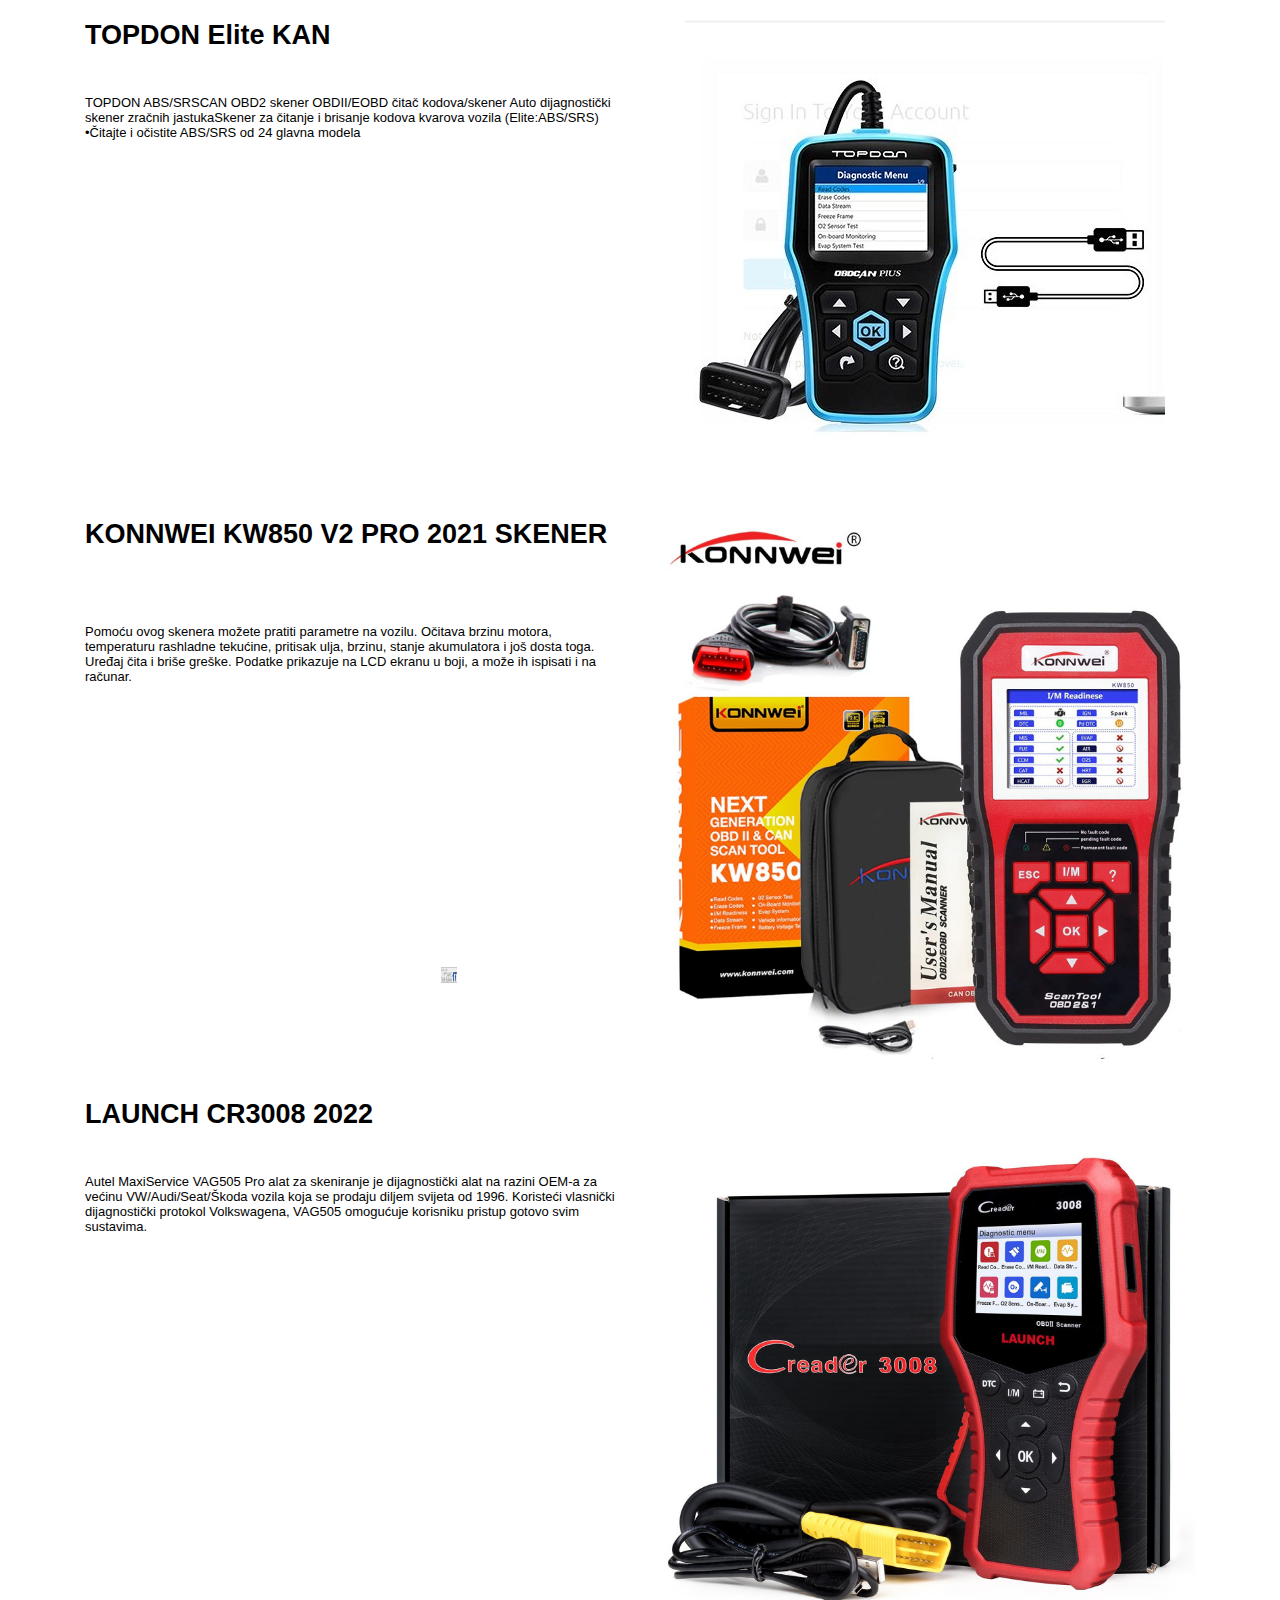
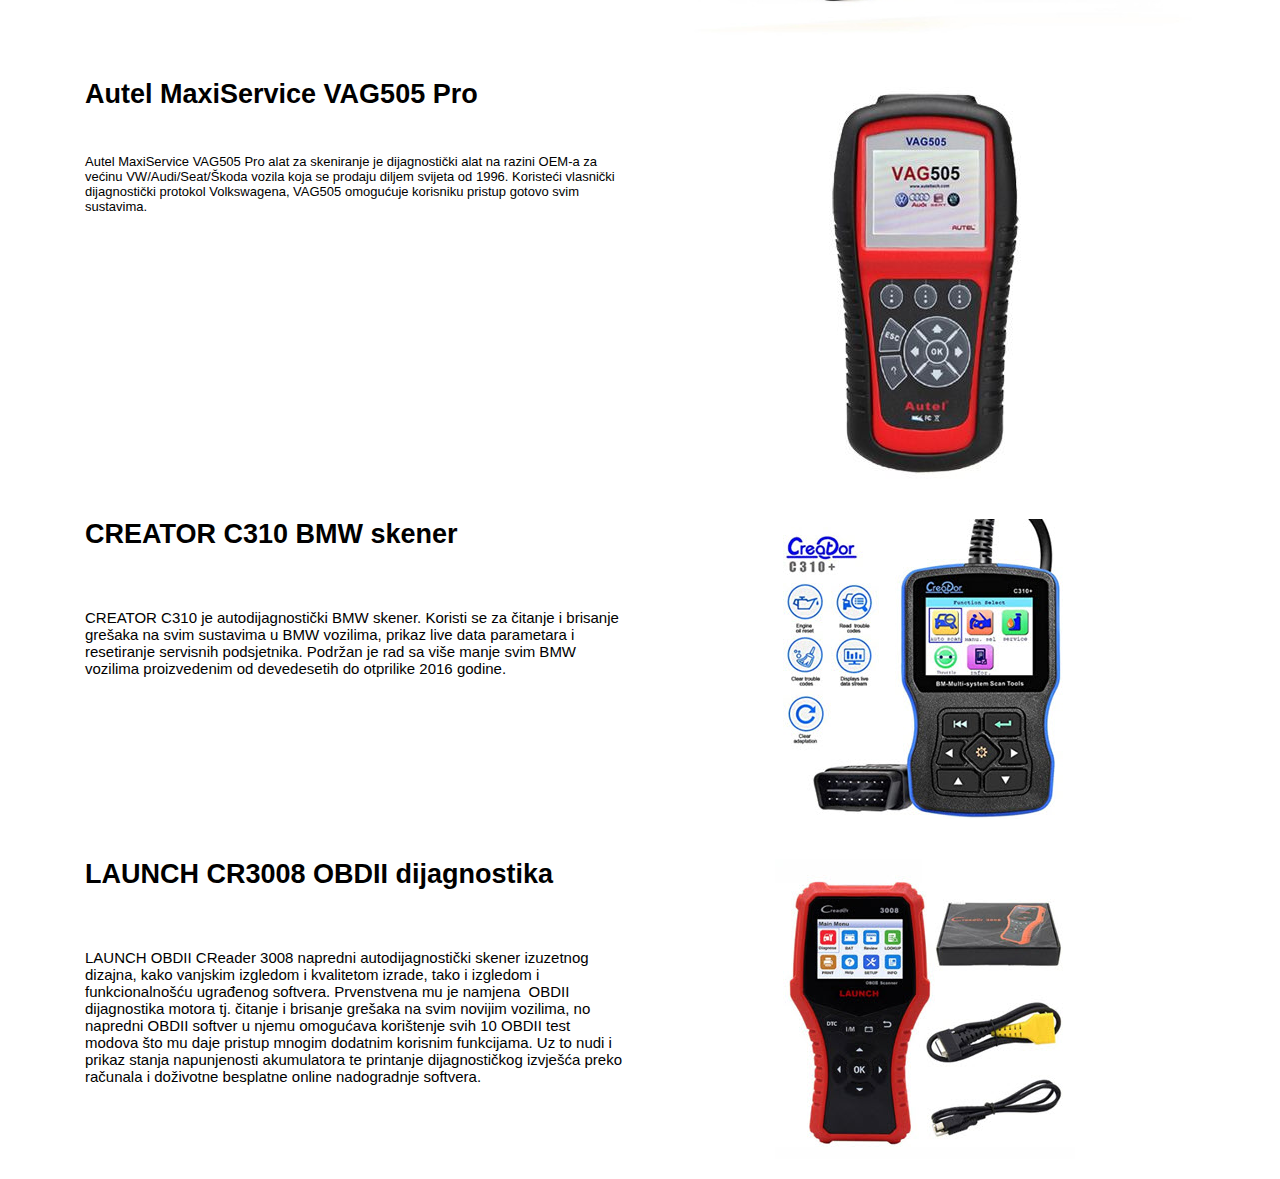
<file: page2.html>
<!doctype html>
<html>
<head>
<meta charset="utf-8">
<title>Untitled Page</title>
<meta name="generator" content="WYSIWYG Web Builder 17 Trial Version - https://www.wysiwygwebbuilder.com">
<meta name="viewport" content="width=device-width, initial-scale=1.0">
<link href="flexible_layout.css" rel="stylesheet">
<link href="page2.css" rel="stylesheet">
</head>
<body>
   <a href="https://www.wysiwygwebbuilder.com" target="_blank"><img src="images/builtwithwwb17.png" alt="WYSIWYG Web Builder" style="position:absolute;left:441px;top:967px;margin:0;border-width:0;z-index:250" width="16" height="16"></a>
   <div id="wb_LayoutGrid14">
      <div id="LayoutGrid14">
         <div class="row">
            <div class="col-1">
               <div id="wb_Text14">
                  <span style="color:#000000;font-family:Arial;font-size:27px;line-height:30px;"><strong>TOPDON Elite KAN<br><br></strong></span><span style="color:#000000;font-family:Arial;font-size:13px;line-height:15px;"><br>TOPDON ABS/SRSCAN OBD2 skener OBDII/EOBD čitač kodova/skener Auto dijagnostički skener zračnih jastukaSkener za čitanje i brisanje kodova kvarova vozila (Elite:ABS/SRS) •Čitajte i očistite ABS/SRS od 24 glavna modela</span>
               </div>
            </div>
            <div class="col-2">
               <div id="wb_Image18" style="display:inline-block;width:100%;height:auto;z-index:1;">
                  <img src="images/HTB1qyCle9SD3KVjSZFKq6z10VXaC (1).jpg" id="Image18" alt="" width="455" height="435">
               </div>
            </div>
         </div>
      </div>
   </div>
   <div id="wb_LayoutGrid13">
      <div id="LayoutGrid13">
         <div class="row">
            <div class="col-1">
               <div id="wb_Text13">
                  <span style="color:#000000;font-family:Arial;font-size:27px;line-height:30px;"><strong>KONNWEI KW850 V2 PRO 2021 SKENER<br><br><br></strong></span><span style="color:#000000;font-family:Arial;font-size:13px;line-height:15px;"><br>Pomoću ovog skenera možete pratiti parametre na vozilu. Očitava brzinu motora, temperaturu rashladne tekućine, pritisak ulja, brzinu, stanje akumulatora i još dosta toga. Uređaj čita i briše greške. Podatke prikazuje na LCD ekranu u boji, a može ih ispisati i na računar.</span>
               </div>
            </div>
            <div class="col-2">
               <div id="wb_Image15" style="display:inline-block;width:100%;height:auto;z-index:3;">
                  <img src="images/slika-149792-605fb269d9d1c-velika.jpg" id="Image15" alt="" width="455" height="455">
               </div>
            </div>
         </div>
      </div>
   </div>
   <div id="wb_LayoutGrid12">
      <div id="LayoutGrid12">
         <div class="row">
            <div class="col-1">
               <div id="wb_Text12">
                  <span style="color:#000000;font-family:Arial;font-size:27px;line-height:30px;"><strong>LAUNCH CR3008 2022<br><br></strong></span><span style="color:#000000;font-family:Arial;font-size:13px;line-height:15px;"><br>Autel MaxiService VAG505 Pro alat za skeniranje je dijagnostički alat na razini OEM-a za većinu VW/Audi/Seat/Škoda vozila koja se prodaju diljem svijeta od 1996. Koristeći vlasnički dijagnostički protokol Volkswagena, VAG505 omogućuje korisniku pristup gotovo svim sustavima.</span>
               </div>
            </div>
            <div class="col-2">
               <div id="wb_Image14" style="display:inline-block;width:100%;height:auto;z-index:5;">
                  <img src="images/slika-149792-605fae023a631-velika.jpg" id="Image14" alt="" width="455" height="455">
               </div>
            </div>
         </div>
      </div>
   </div>
   <div id="wb_LayoutGrid11">
      <div id="LayoutGrid11">
         <div class="row">
            <div class="col-1">
               <div id="wb_Text11">
                  <span style="color:#000000;font-family:Arial;font-size:27px;line-height:30px;"><strong>Autel MaxiService VAG505 Pro<br><br></strong></span><span style="color:#000000;font-family:Arial;font-size:13px;line-height:15px;"><br>Autel MaxiService VAG505 Pro alat za skeniranje je dijagnostički alat na razini OEM-a za većinu VW/Audi/Seat/Škoda vozila koja se prodaju diljem svijeta od 1996. Koristeći vlasnički dijagnostički protokol Volkswagena, VAG505 omogućuje korisniku pristup gotovo svim sustavima.</span>
               </div>
            </div>
            <div class="col-2">
               <div id="wb_Image13" style="display:inline-block;width:100%;height:auto;z-index:7;">
                  <img src="images/Autel-VAG505_400.jpg" id="Image13" alt="" width="455" height="455">
               </div>
            </div>
         </div>
      </div>
   </div>
   <div id="wb_LayoutGrid10">
      <div id="LayoutGrid10">
         <div class="row">
            <div class="col-1">
               <div id="wb_Text10">
                  <span style="color:#000000;font-family:Arial;font-size:27px;line-height:30px;"><strong>CREATOR C310 BMW skener<br><br></strong></span><span style="color:#000000;font-family:Arial;font-size:13px;line-height:15px;"><br><br></span><span style="color:#000000;font-family:Arial;font-size:15px;line-height:17px;">CREATOR C310 je autodijagnostički BMW skener. Koristi se za čitanje i brisanje grešaka na svim sustavima u BMW vozilima, prikaz live data parametara i resetiranje servisnih podsjetnika. Podržan je rad sa više manje svim BMW vozilima proizvedenim od devedesetih do otprilike 2016 godine.</span>
               </div>
            </div>
            <div class="col-2">
               <div id="wb_Image12" style="display:inline-block;width:100%;height:auto;z-index:9;">
                  <img src="images/creator-c310-bmw-skener.jpg" id="Image12" alt="" width="455" height="455">
               </div>
            </div>
         </div>
      </div>
   </div>
   <div id="wb_LayoutGrid9">
      <div id="LayoutGrid9">
         <div class="row">
            <div class="col-1">
               <div id="wb_Text8">
                  <span style="color:#000000;font-family:Arial;font-size:27px;line-height:30px;"><strong>LAUNCH CR3008 OBDII dijagnostika<br><br></strong></span><span style="color:#000000;font-family:Arial;font-size:13px;line-height:15px;"><br><br></span><span style="color:#000000;font-family:Arial;font-size:15px;line-height:17px;">LAUNCH OBDII CReader 3008 napredni autodijagnostički skener izuzetnog dizajna, kako vanjskim izgledom i kvalitetom izrade, tako i izgledom i funkcionalnošću ugrađenog softvera. Prvenstvena mu je namjena&nbsp; OBDII dijagnostika motora tj. čitanje i brisanje grešaka na svim novijim vozilima, no napredni OBDII softver u njemu omogućava korištenje svih 10 OBDII test modova što mu daje pristup mnogim dodatnim korisnim funkcijama. Uz to nudi i prikaz stanja napunjenosti akumulatora te printanje dijagnostičkog izvješća preko računala i doživotne besplatne online nadogradnje softvera.</span>
               </div>
            </div>
            <div class="col-2">
               <div id="wb_Image11" style="display:inline-block;width:100%;height:auto;z-index:11;">
                  <img src="images/launch-cr-3008-300.jpg" id="Image11" alt="" width="455" height="455">
               </div>
            </div>
         </div>
      </div>
   </div>
</body>
</html>
</file>
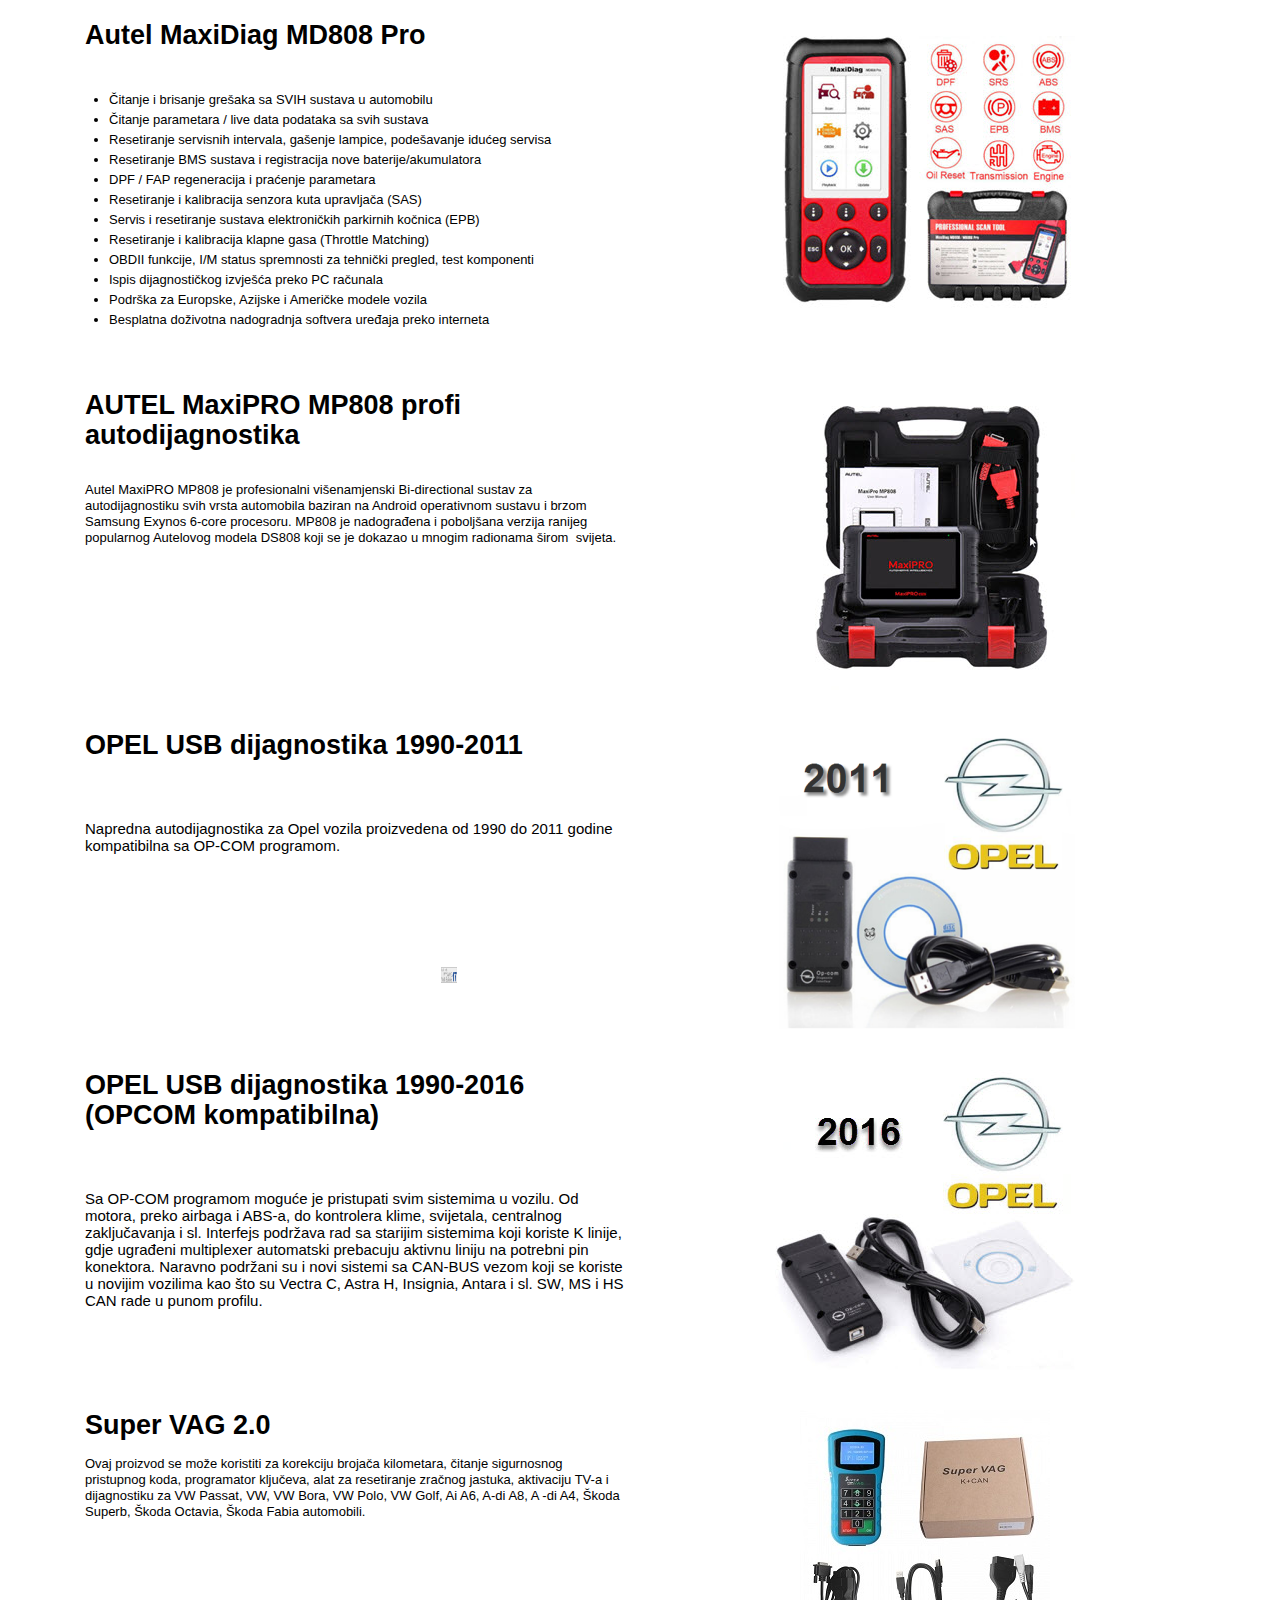
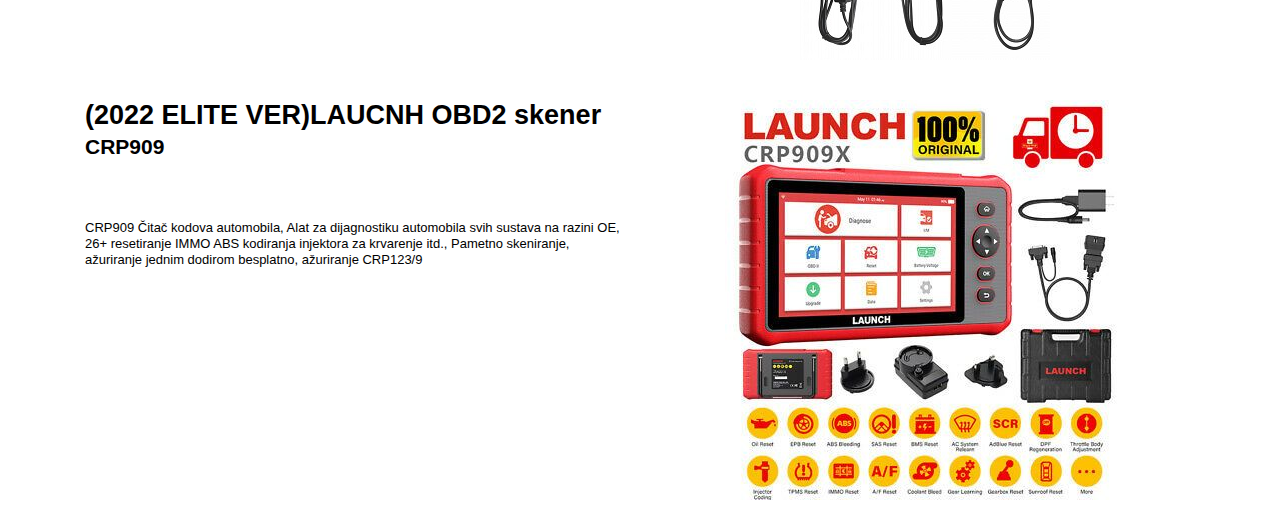
<file: page3.html>
<!doctype html>
<html>
<head>
<meta charset="utf-8">
<title>Untitled Page</title>
<meta name="generator" content="WYSIWYG Web Builder 17 Trial Version - https://www.wysiwygwebbuilder.com">
<meta name="viewport" content="width=device-width, initial-scale=1.0">
<link href="flexible_layout.css" rel="stylesheet">
<link href="page3.css" rel="stylesheet">
</head>
<body>
   <a href="https://www.wysiwygwebbuilder.com" target="_blank"><img src="images/builtwithwwb17.png" alt="WYSIWYG Web Builder" style="position:absolute;left:441px;top:967px;margin:0;border-width:0;z-index:250" width="16" height="16"></a>
   <div id="wb_LayoutGrid3">
      <div id="LayoutGrid3">
         <div class="row">
            <div class="col-1">
               <div id="wb_Text4">
                  <p style="font-size:13px;"><span style="font-size:27px;line-height:30px;font-weight:bold;">Autel MaxiDiag MD808 Pro</span></p>
                  <p style="font-size:13px;">&nbsp;</p>
                  <p style="font-size:13px;">&nbsp;</p>
                  <ul style="font-size:13px;list-style-type:disc;">
                     <li style="margin:0 0 0 24px;">Čitanje i brisanje grešaka sa SVIH sustava u automobilu
                     </li>
                     <li style="margin:0 0 0 24px;">Čitanje parametara / live data podataka sa svih sustava
                     </li>
                     <li style="margin:0 0 0 24px;">Resetiranje servisnih intervala, gašenje lampice, podešavanje idućeg servisa
                     </li>
                     <li style="margin:0 0 0 24px;">Resetiranje BMS sustava i registracija nove baterije/akumulatora
                     </li>
                     <li style="margin:0 0 0 24px;">DPF / FAP regeneracija i praćenje parametara
                     </li>
                     <li style="margin:0 0 0 24px;">Resetiranje i kalibracija senzora kuta upravljača (SAS)
                     </li>
                     <li style="margin:0 0 0 24px;">Servis i resetiranje sustava elektroničkih parkirnih kočnica (EPB)
                     </li>
                     <li style="margin:0 0 0 24px;">Resetiranje i kalibracija klapne gasa (Throttle Matching)
                     </li>
                     <li style="margin:0 0 0 24px;">OBDII funkcije, I/M status spremnosti za tehnički pregled, test komponenti
                     </li>
                     <li style="margin:0 0 0 24px;">Ispis dijagnostičkog izvješća preko PC računala
                     </li>
                     <li style="margin:0 0 0 24px;">Podrška za Europske, Azijske i Američke modele vozila
                     </li>
                     <li style="margin:0 0 0 24px;">Besplatna doživotna nadogradnja softvera uređaja preko interneta
                     </li>
                  </ul>
               </div>
            </div>
            <div class="col-2">
               <div id="wb_Image5" style="display:inline-block;width:100%;height:auto;z-index:1;">
                  <img src="images/autel-md808pro-glavna.jpg" id="Image5" alt="" width="455" height="455">
               </div>
            </div>
         </div>
      </div>
   </div>
   <div id="wb_LayoutGrid1">
      <div id="LayoutGrid1">
         <div class="row">
            <div class="col-1">
               <div id="wb_Text1">
                  <p style="font-size:13px;line-height:16px;"><span style="font-size:27px;line-height:30px;font-weight:bold;">AUTEL MaxiPRO MP808 profi autodijagnostika</span></p>
                  <p style="font-size:13px;line-height:16px;">&nbsp;</p>
                  <p style="font-size:13px;line-height:16px;">&nbsp;</p>
                  <p style="font-size:13px;line-height:16px;">Autel MaxiPRO MP808 je profesionalni višenamjenski Bi-directional sustav za autodijagnostiku svih vrsta automobila baziran na Android operativnom sustavu i brzom Samsung Exynos 6-core procesoru. MP808 je nadograđena i poboljšana verzija ranijeg popularnog Autelovog modela DS808 koji se je dokazao u mnogim radionama širom&nbsp; svijeta.</p>
               </div>
            </div>
            <div class="col-2">
               <div id="wb_Image1" style="display:inline-block;width:100%;height:auto;z-index:3;">
                  <img src="images/autel-maxipro-mp808-glavna (1).jpg" id="Image1" alt="" width="455" height="455">
               </div>
            </div>
         </div>
      </div>
   </div>
   <div id="wb_LayoutGrid8">
      <div id="LayoutGrid8">
         <div class="row">
            <div class="col-1">
               <div id="wb_Text9">
                  <span style="color:#000000;font-family:Arial;font-size:27px;line-height:30px;"><strong>OPEL USB dijagnostika 1990-2011<br><br></strong></span><span style="color:#000000;font-family:Arial;font-size:13px;line-height:15px;"><br><br></span><span style="color:#000000;font-family:Arial;font-size:15px;line-height:17px;">Napredna autodijagnostika za Opel vozila proizvedena od 1990 do 2011 godine kompatibilna sa OP-COM programom.</span>
               </div>
            </div>
            <div class="col-2">
               <div id="wb_Image10" style="display:inline-block;width:100%;height:auto;z-index:5;">
                  <img src="images/opel-2011.png" id="Image10" alt="" width="455" height="455">
               </div>
            </div>
         </div>
      </div>
   </div>
   <div id="wb_LayoutGrid2">
      <div id="LayoutGrid2">
         <div class="row">
            <div class="col-1">
               <div id="wb_Text2">
                  <span style="color:#000000;font-family:Arial;font-size:27px;line-height:30px;"><strong>OPEL USB dijagnostika 1990-2016 (OPCOM kompatibilna)<br><br></strong></span><span style="color:#000000;font-family:Arial;font-size:13px;line-height:15px;"><br><br></span><span style="color:#000000;font-family:Arial;font-size:15px;line-height:17px;">Sa OP-COM programom moguće je pristupati svim sistemima u vozilu. Od motora, preko airbaga i ABS-a, do kontrolera klime, svijetala, centralnog zaključavanja i sl. Interfejs podržava rad sa starijim sistemima koji koriste K linije, gdje ugrađeni multiplexer automatski prebacuju aktivnu liniju na potrebni pin konektora. Naravno podržani su i novi sistemi sa CAN-BUS vezom koji se koriste u novijim vozilima kao što su Vectra C, Astra H, Insignia, Antara i sl. SW, MS i HS CAN rade u punom profilu.</span>
               </div>
            </div>
            <div class="col-2">
               <div id="wb_Image8" style="display:inline-block;width:100%;height:auto;z-index:7;">
                  <img src="images/opcom2016.jpg" id="Image8" alt="" width="455" height="455">
               </div>
            </div>
         </div>
      </div>
   </div>
   <div id="wb_LayoutGrid6">
      <div id="LayoutGrid6">
         <div class="row">
            <div class="col-1">
               <div id="wb_Text6">
                  <p style="font-size:13px;line-height:16px;"><span style="font-size:27px;line-height:30px;font-weight:bold;">Super VAG 2.0</span></p>
                  <p style="font-size:13px;line-height:16px;">&nbsp;</p>
                  <p style="font-size:13px;line-height:16px;">Ovaj proizvod se može koristiti za korekciju brojača kilometara, čitanje sigurnosnog pristupnog koda, programator ključeva, alat za resetiranje zračnog jastuka, aktivaciju TV-a i dijagnostiku za VW Passat, VW, VW Bora, VW Polo, VW Golf, Ai A6, A-di A8, A -di A4, Škoda Superb, Škoda Octavia, Škoda Fabia automobili.</p>
               </div>
            </div>
            <div class="col-2">
               <div id="wb_Image2" style="display:inline-block;width:100%;height:auto;z-index:9;">
                  <img src="images/13080820503838445.jpg" id="Image2" alt="" width="455" height="455">
               </div>
            </div>
         </div>
      </div>
   </div>
   <div id="wb_LayoutGrid4">
      <div id="LayoutGrid4">
         <div class="row">
            <div class="col-1">
               <div id="wb_Text3">
                  <p style="font-size:27px;line-height:30px;font-weight:bold;">(2022 ELITE VER)LAUCNH OBD2 skener&nbsp;&nbsp; <span style="background-color:#FFFFFF;font-size:21px;line-height:24.5px;">CRP909 </span></p>
                  <p style="font-size:27px;line-height:30px;font-weight:bold;">&nbsp;</p>
                  <p style="font-size:27px;line-height:30px;font-weight:bold;">&nbsp;</p>
                  <p style="font-size:13px;line-height:16px;"><span style="background-color:#FFFFFF;">CRP909 </span><span style="background-color:#FFFFFF;">Čitač kodova automobila, Alat za dijagnostiku automobila svih sustava na razini OE, 26+ resetiranje IMMO ABS kodiranja injektora za krvarenje itd., Pametno skeniranje, ažuriranje jednim dodirom besplatno, ažuriranje CRP123/9</span></p>
                  <p style="font-size:13px;line-height:16px;">&nbsp;</p>
               </div>
            </div>
            <div class="col-2">
               <div id="wb_Image3" style="display:inline-block;width:100%;height:auto;z-index:11;">
                  <img src="images/29f0abed222198044e3398a1aa3a66dc.jpg" id="Image3" alt="" width="455" height="455">
               </div>
            </div>
         </div>
      </div>
   </div>
</body>
</html>
</file>
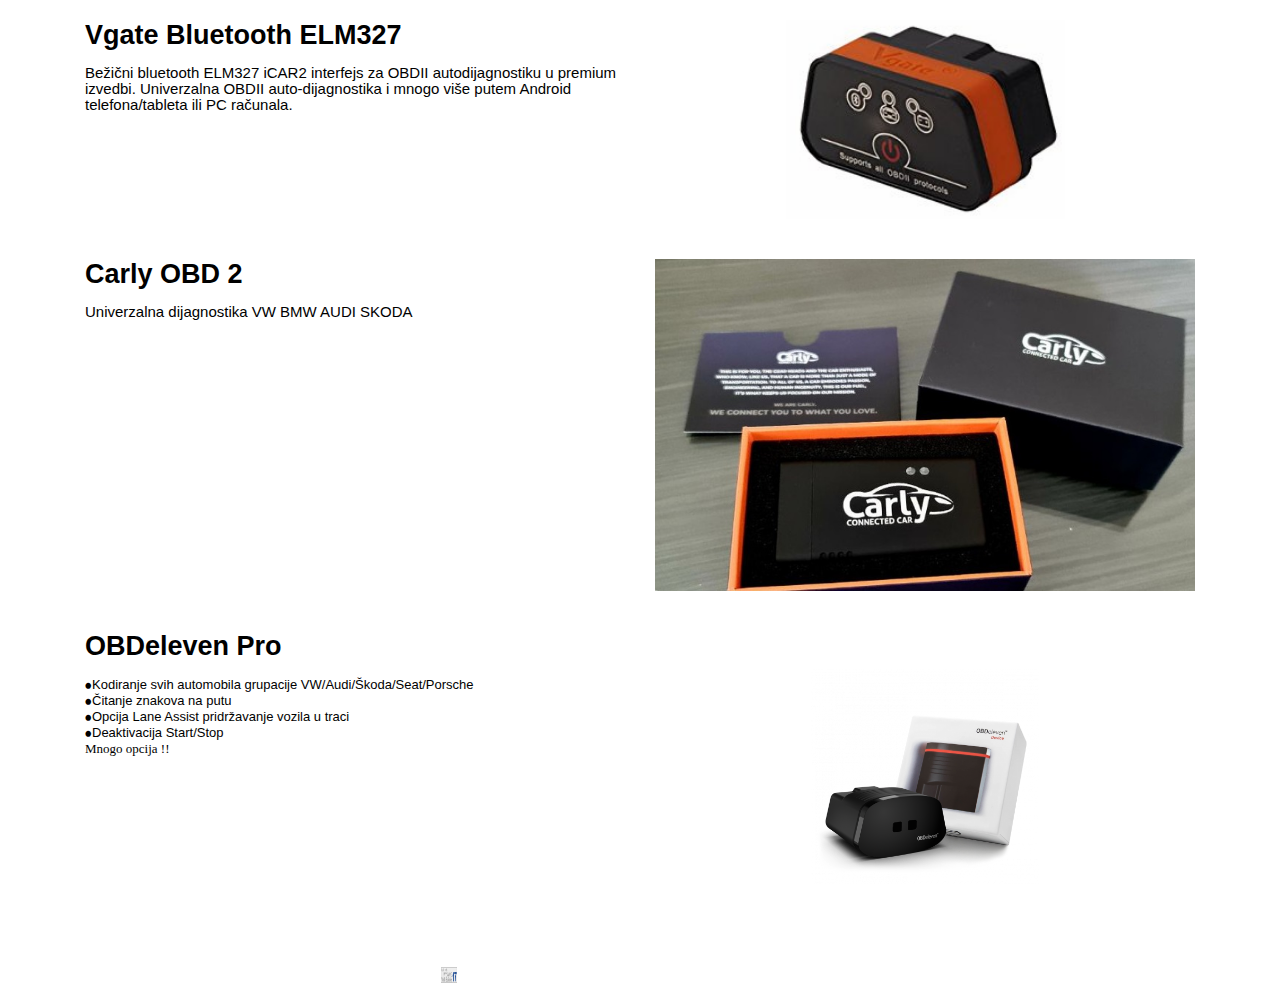
<file: page4.html>
<!doctype html>
<html>
<head>
<meta charset="utf-8">
<title>Untitled Page</title>
<meta name="generator" content="WYSIWYG Web Builder 17 Trial Version - https://www.wysiwygwebbuilder.com">
<meta name="viewport" content="width=device-width, initial-scale=1.0">
<link href="flexible_layout.css" rel="stylesheet">
<link href="page4.css" rel="stylesheet">
</head>
<body>
   <a href="https://www.wysiwygwebbuilder.com" target="_blank"><img src="images/builtwithwwb17.png" alt="WYSIWYG Web Builder" style="position:absolute;left:441px;top:967px;margin:0;border-width:0;z-index:250" width="16" height="16"></a>
   <div id="wb_LayoutGrid2">
      <div id="LayoutGrid2">
         <div class="row">
            <div class="col-1">
               <div id="wb_Text1">
                  <span style="color:#000000;font-family:Arial;font-size:27px;line-height:30px;"><strong>Vgate Bluetooth ELM327 </strong></span><span style="color:#000000;font-family:Arial;font-size:13px;line-height:15px;"><br><br></span><span style="color:#000000;font-family:Arial;font-size:15px;line-height:16px;">Bežični bluetooth ELM327 iCAR2 interfejs za OBDII autodijagnostiku u premium izvedbi. Univerzalna OBDII auto-dijagnostika i mnogo više putem Android telefona/tableta ili PC računala.</span>
               </div>
            </div>
            <div class="col-2">
               <div id="wb_Image7" style="display:inline-block;width:100%;height:auto;z-index:1;">
                  <img src="images/icar.png" id="Image7" alt="" width="455" height="324">
               </div>
            </div>
         </div>
      </div>
   </div>
   <div id="wb_LayoutGrid7">
      <div id="LayoutGrid7">
         <div class="row">
            <div class="col-1">
               <div id="wb_Text7">
                  <span style="color:#000000;font-family:Arial;font-size:27px;line-height:30px;"><strong>Carly OBD 2</strong></span><span style="color:#000000;font-family:Arial;font-size:13px;line-height:15px;"><br><br></span><span style="color:#000000;font-family:Arial;font-size:15px;line-height:16px;">Univerzalna dijagnostika VW BMW AUDI SKODA<br><br></span>
               </div>
            </div>
            <div class="col-2">
               <div id="wb_Image9" style="display:inline-block;width:100%;height:auto;z-index:3;">
                  <img src="images/slika-493301-619f4224bf9c5-velika.jpg" id="Image9" alt="" width="455" height="280">
               </div>
            </div>
         </div>
      </div>
   </div>
   <div id="wb_LayoutGrid5">
      <div id="LayoutGrid5">
         <div class="row">
            <div class="col-1">
               <div id="wb_Text5">
                  <p style="font-size:13px;line-height:16px;"><span style="font-size:27px;line-height:30px;font-weight:bold;">OBDeleven Pro</span></p>
                  <p style="font-size:13px;line-height:16px;">&nbsp;</p>
                  <p style="font-size:13px;line-height:16px;"><span style="font-family:Cambria Math;">⦁</span>Kodiranje svih automobila grupacije VW/Audi/Škoda/Seat/Porsche</p>
                  <p style="font-size:13px;line-height:16px;"><span style="font-family:Cambria Math;">⦁</span>Čitanje znakova na putu</p>
                  <p style="font-size:13px;line-height:16px;"><span style="font-family:Cambria Math;">⦁</span>Opcija Lane Assist pridržavanje vozila u traci</p>
                  <p style="font-size:13px;line-height:16px;"><span style="font-family:Cambria Math;">⦁</span>Deaktivacija Start/Stop</p>
                  <p style="font-size:13px;line-height:16px;"><span style="font-family:Cambria Math;">Mnogo opcija !!</span></p>
               </div>
            </div>
            <div class="col-2">
               <div id="wb_Image6" style="display:inline-block;width:100%;height:auto;z-index:5;">
                  <img src="images/stand-alone (1).jpg" id="Image6" alt="" width="455" height="580">
               </div>
            </div>
         </div>
      </div>
   </div>
</body>
</html>
</file>
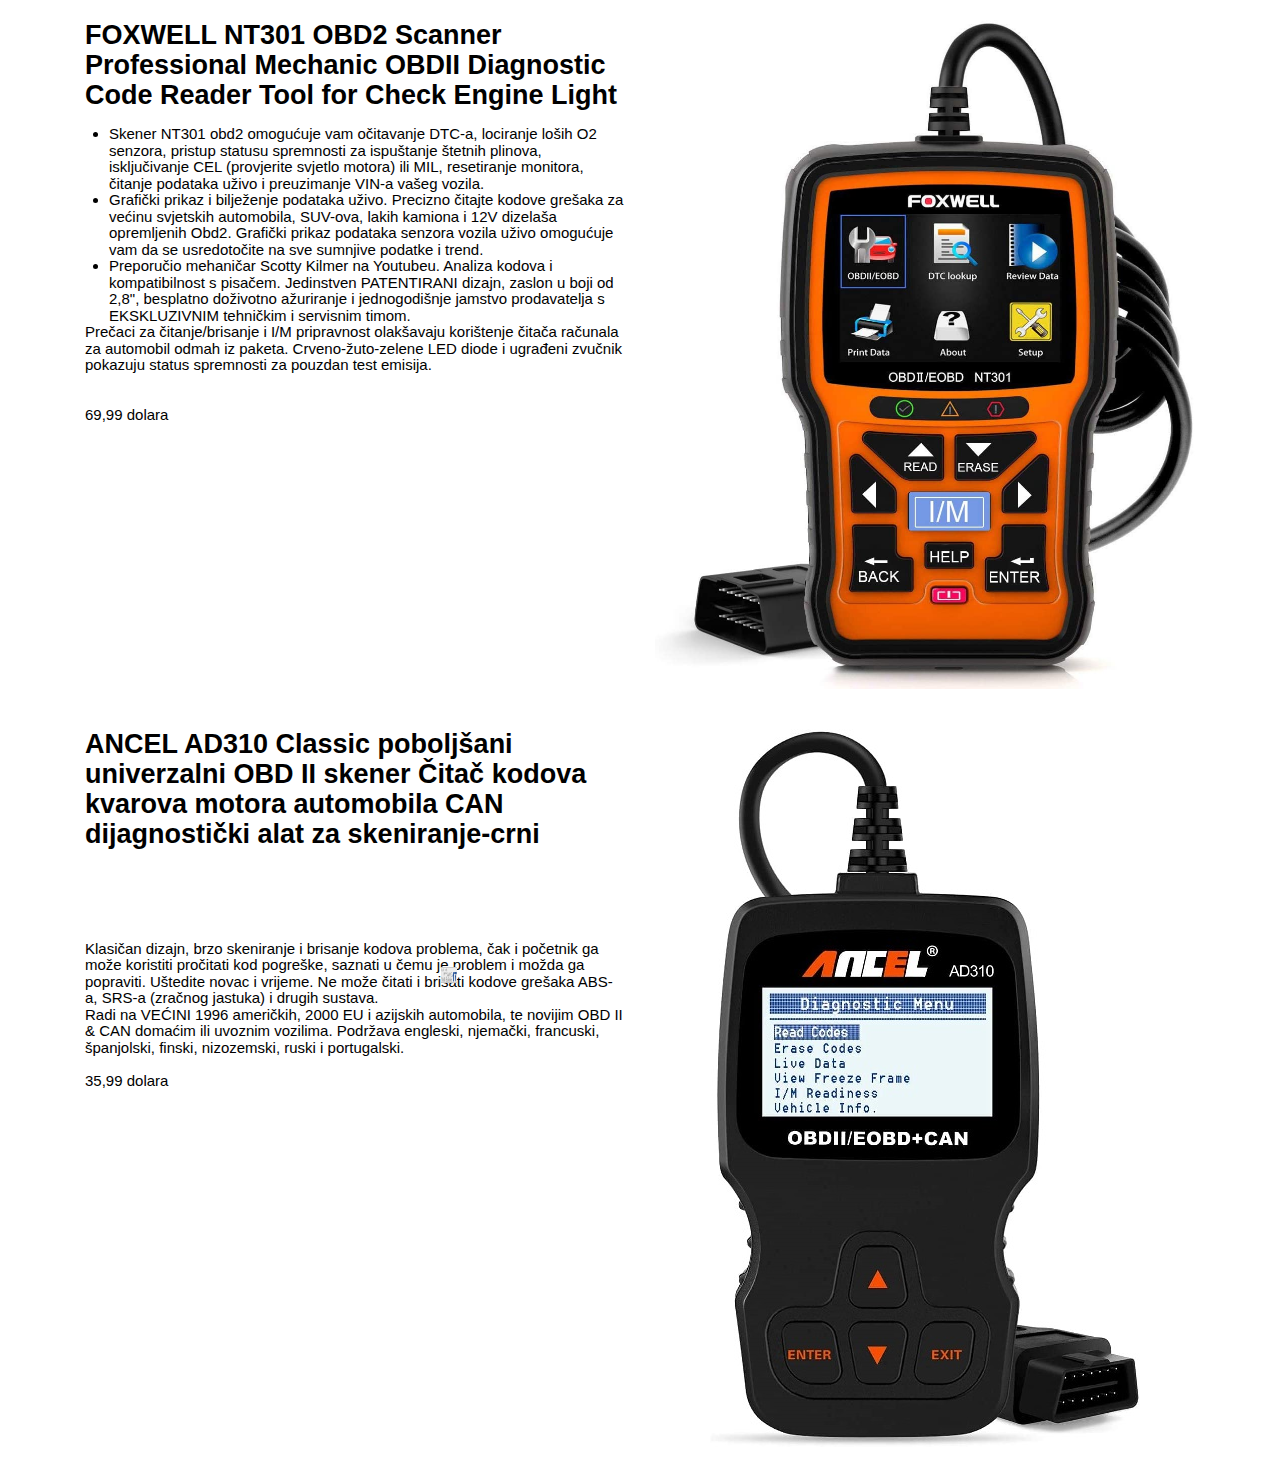
<file: page5.html>
<!doctype html>
<html>
<head>
<meta charset="utf-8">
<title>Untitled Page</title>
<meta name="generator" content="WYSIWYG Web Builder 17 Trial Version - https://www.wysiwygwebbuilder.com">
<meta name="viewport" content="width=device-width, initial-scale=1.0">
<link href="flexible_layout.css" rel="stylesheet">
<link href="page5.css" rel="stylesheet">
</head>
<body>
   <a href="https://www.wysiwygwebbuilder.com" target="_blank"><img src="images/builtwithwwb17.png" alt="WYSIWYG Web Builder" style="position:absolute;left:441px;top:967px;margin:0;border-width:0;z-index:250" width="16" height="16"></a>
   <div id="wb_LayoutGrid7">
      <div id="LayoutGrid7">
         <div class="row">
            <div class="col-1">
               <div id="wb_Text7">
                  <p style="font-size:13px;line-height:16px;"><span style="font-size:27px;line-height:30px;font-weight:bold;">FOXWELL NT301 OBD2 Scanner Professional Mechanic OBDII Diagnostic Code Reader Tool for Check Engine Light</span></p>
                  <p style="font-size:13px;line-height:16px;">&nbsp;</p>
                  <ul style="font-size:15px;line-height:16.5px;list-style-type:disc;">
                     <li style="margin:0 0 0 24px;">Skener NT301 obd2 omogućuje vam očitavanje DTC-a, lociranje loših O2 senzora, pristup statusu spremnosti za ispuštanje štetnih plinova, isključivanje CEL (provjerite svjetlo motora) ili MIL, resetiranje monitora, čitanje podataka uživo i preuzimanje VIN-a vašeg vozila.
                     </li>
                     <li style="margin:0 0 0 24px;">Grafički prikaz i bilježenje podataka uživo. Precizno čitajte kodove grešaka za većinu svjetskih automobila, SUV-ova, lakih kamiona i 12V dizelaša opremljenih Obd2. Grafički prikaz podataka senzora vozila uživo omogućuje vam da se usredotočite na sve sumnjive podatke i trend.
                     </li>
                     <li style="margin:0 0 0 24px;">Preporučio mehaničar Scotty Kilmer na Youtubeu. Analiza kodova i kompatibilnost s pisačem. Jedinstven PATENTIRANI dizajn, zaslon u boji od 2,8", besplatno doživotno ažuriranje i jednogodišnje jamstvo prodavatelja s EKSKLUZIVNIM tehničkim i servisnim timom.
                     </li>
                  </ul>
                  <p style="font-size:15px;line-height:16.5px;">Prečaci za čitanje/brisanje i I/M pripravnost olakšavaju korištenje čitača računala za automobil odmah iz paketa. Crveno-žuto-zelene LED diode i ugrađeni zvučnik pokazuju status spremnosti za pouzdan test emisija.</p>
                  <p style="font-size:15px;line-height:16.5px;">&nbsp;</p>
                  <p style="font-size:15px;line-height:16.5px;">&nbsp;</p>
                  <p style="font-size:15px;line-height:16.5px;">69,99 dolara</p>
               </div>
            </div>
            <div class="col-2">
               <div id="wb_Image1" style="display:inline-block;width:100%;height:auto;z-index:1;">
                  <img src="images/616d2p200fL._AC_SL1326_.jpg" id="Image1" alt="" width="455" height="563">
               </div>
            </div>
         </div>
      </div>
   </div>
   <div id="wb_LayoutGrid1">
      <div id="LayoutGrid1">
         <div class="row">
            <div class="col-1">
               <div id="wb_Text1">
                  <p style="font-size:27px;line-height:30px;font-weight:bold;">ANCEL AD310 Classic poboljšani univerzalni OBD II skener Čitač kodova kvarova motora automobila CAN dijagnostički alat za skeniranje-crni</p>
                  <p style="font-size:27px;line-height:30px;font-weight:bold;">&nbsp;</p>
                  <p style="font-size:27px;line-height:30px;font-weight:bold;">&nbsp;</p>
                  <p style="font-size:13px;line-height:16px;">&nbsp;</p>
                  <p style="font-size:13px;line-height:16px;">&nbsp;</p>
                  <p style="font-size:15px;line-height:16.5px;">Klasičan dizajn, brzo skeniranje i brisanje kodova problema, čak i početnik ga može koristiti pročitati kod pogreške, saznati u čemu je problem i možda ga popraviti. Uštedite novac i vrijeme. Ne može čitati i brisati kodove grešaka ABS-a, SRS-a (zračnog jastuka) i drugih sustava.</p>
                  <p style="font-size:15px;line-height:16.5px;">Radi na VEĆINI 1996 američkih, 2000 EU i azijskih automobila, te novijim OBD II &amp; CAN domaćim ili uvoznim vozilima. Podržava engleski, njemački, francuski, španjolski, finski, nizozemski, ruski i portugalski.</p>
                  <p style="font-size:15px;line-height:16.5px;">&nbsp;</p>
                  <p style="font-size:15px;line-height:16.5px;">35,99 dolara</p>
               </div>
            </div>
            <div class="col-2">
               <div id="wb_Image2" style="display:inline-block;width:100%;height:auto;z-index:3;">
                  <img src="images/61rfIz5VmPL._AC_SL1436_.jpg" id="Image2" alt="" width="455" height="760">
               </div>
            </div>
         </div>
      </div>
   </div>
</body>
</html>
</file>
<file: flexible_layout.css>
h1, .h1
{
   font-family: Arial;
   font-weight: bold;
   font-size: 32px;
   text-decoration: none;
   color: #000000;
   background-color: transparent;
   margin: 0px 0px 0px 0px;
   padding: 0px 0px 0px 0px;
   display: inline;
}
h2, .h2
{
   font-family: Arial;
   font-weight: bold;
   font-size: 27px;
   text-decoration: none;
   color: #000000;
   background-color: transparent;
   margin: 0px 0px 0px 0px;
   padding: 0px 0px 0px 0px;
   display: inline;
}
h3, .h3
{
   font-family: Arial;
   font-weight: bold;
   font-size: 24px;
   text-decoration: none;
   color: #000000;
   background-color: transparent;
   margin: 0px 0px 0px 0px;
   padding: 0px 0px 0px 0px;
   display: inline;
}
h4, .h4
{
   font-family: Arial;
   font-weight: bold;
   font-size: 21px;
   font-style: italic;
   text-decoration: none;
   color: #000000;
   background-color: transparent;
   margin: 0px 0px 0px 0px;
   padding: 0px 0px 0px 0px;
   display: inline;
}
h5, .h5
{
   font-family: Arial;
   font-weight: bold;
   font-size: 19px;
   text-decoration: none;
   color: #000000;
   background-color: transparent;
   margin: 0px 0px 0px 0px;
   padding: 0px 0px 0px 0px;
   display: inline;
}
h6, .h6
{
   font-family: Arial;
   font-weight: bold;
   font-size: 16px;
   text-decoration: none;
   color: #000000;
   background-color: transparent;
   margin: 0px 0px 0px 0px;
   padding: 0px 0px 0px 0px;
   display: inline;
}
</file>
<file: page2.css>
body
{
   background-color: #FFFFFF;
   color: #000000;
   font-family: Arial;
   font-weight: normal;
   font-size: 13px;
   line-height: 1.1875;
   margin: 0;
   padding: 0;
}
a
{
   color: #0000FF;
   text-decoration: underline;
}
a:visited
{
   color: #800080;
}
a:active
{
   color: #FF0000;
}
a:hover
{
   color: #0000FF;
   text-decoration: underline;
}
input:focus, textarea:focus, select:focus
{
   outline: none;
}
#wb_LayoutGrid14
{
   clear: both;
   position: relative;
   table-layout: fixed;
   display: table;
   text-align: center;
   width: 100%;
   background-color: transparent;
   background-image: none;
   border: 0px solid #CCCCCC;
   box-sizing: border-box;
   margin: 0;
}
#LayoutGrid14
{
   box-sizing: border-box;
   padding: 20px 15px 20px 15px;
   margin-right: auto;
   margin-left: auto;
   max-width: 1140px;
}
#LayoutGrid14 > .row
{
   margin-right: -15px;
   margin-left: -15px;
}
#LayoutGrid14 > .row > .col-1, #LayoutGrid14 > .row > .col-2
{
   box-sizing: border-box;
   font-size: 0px;
   min-height: 1px;
   padding-right: 15px;
   padding-left: 15px;
   position: relative;
}
#LayoutGrid14 > .row > .col-1, #LayoutGrid14 > .row > .col-2
{
   float: left;
}
#LayoutGrid14 > .row > .col-1
{
   background-color: transparent;
   background-image: none;
   border: 0px solid #FFFFFF;
   border-radius: 0px;
   width: 50%;
   text-align: left;
}
#LayoutGrid14 > .row > .col-2
{
   background-color: transparent;
   background-image: none;
   border: 0px solid #FFFFFF;
   border-radius: 0px;
   width: 50%;
   text-align: left;
}
#LayoutGrid14:before,
#LayoutGrid14:after,
#LayoutGrid14 .row:before,
#LayoutGrid14 .row:after
{
   display: table;
   content: " ";
}
#LayoutGrid14:after,
#LayoutGrid14 .row:after
{
   clear: both;
}
@media (max-width: 480px)
{
#LayoutGrid14 > .row > .col-1, #LayoutGrid14 > .row > .col-2
{
   float: none;
   width: 100%;
}
}
#wb_Text14 
{
   background-color: transparent;
   background-image: none;
   border: 0px solid #000000;
   border-radius: 0px;
   padding: 0;
   margin: 0px 0px 20px 0px;
   text-align: left;
}
#wb_Text14 div
{
   text-align: left;
}
#wb_Text14
{
   display: block;
   margin: 0px 0px 20px 0px;
   box-sizing: border-box;
   width: 100%;
}
#wb_Image18
{
   margin: 0;
   vertical-align: top;
}
#Image18
{
   border: 0px solid #000000;
   border-radius: 0px;
   box-sizing: border-box;
   padding: 0;
   display: block;
   width: 100%;
   height: auto;
   max-width: 480px;
   margin-left: auto;
   margin-right: auto;
   vertical-align: top;
}
#wb_LayoutGrid13
{
   clear: both;
   position: relative;
   table-layout: fixed;
   display: table;
   text-align: center;
   width: 100%;
   background-color: transparent;
   background-image: none;
   border: 0px solid #CCCCCC;
   box-sizing: border-box;
   margin: 0;
}
#LayoutGrid13
{
   box-sizing: border-box;
   padding: 20px 15px 20px 15px;
   margin-right: auto;
   margin-left: auto;
   max-width: 1140px;
}
#LayoutGrid13 > .row
{
   margin-right: -15px;
   margin-left: -15px;
}
#LayoutGrid13 > .row > .col-1, #LayoutGrid13 > .row > .col-2
{
   box-sizing: border-box;
   font-size: 0px;
   min-height: 1px;
   padding-right: 15px;
   padding-left: 15px;
   position: relative;
}
#LayoutGrid13 > .row > .col-1, #LayoutGrid13 > .row > .col-2
{
   float: left;
}
#LayoutGrid13 > .row > .col-1
{
   background-color: transparent;
   background-image: none;
   border: 0px solid #FFFFFF;
   border-radius: 0px;
   width: 50%;
   text-align: left;
}
#LayoutGrid13 > .row > .col-2
{
   background-color: transparent;
   background-image: none;
   border: 0px solid #FFFFFF;
   border-radius: 0px;
   width: 50%;
   text-align: left;
}
#LayoutGrid13:before,
#LayoutGrid13:after,
#LayoutGrid13 .row:before,
#LayoutGrid13 .row:after
{
   display: table;
   content: " ";
}
#LayoutGrid13:after,
#LayoutGrid13 .row:after
{
   clear: both;
}
@media (max-width: 480px)
{
#LayoutGrid13 > .row > .col-1, #LayoutGrid13 > .row > .col-2
{
   float: none;
   width: 100%;
}
}
#wb_Text13 
{
   background-color: transparent;
   background-image: none;
   border: 0px solid #000000;
   border-radius: 0px;
   padding: 0;
   margin: 0px 0px 20px 0px;
   text-align: left;
}
#wb_Text13 div
{
   text-align: left;
}
#wb_Text13
{
   display: block;
   margin: 0px 0px 20px 0px;
   box-sizing: border-box;
   width: 100%;
}
#wb_Image15
{
   margin: 0;
   vertical-align: top;
}
#Image15
{
   border: 0px solid #000000;
   border-radius: 0px;
   box-sizing: border-box;
   padding: 0;
   display: block;
   width: 100%;
   height: auto;
   max-width: 800px;
   margin-left: auto;
   margin-right: auto;
   vertical-align: top;
}
#wb_LayoutGrid12
{
   clear: both;
   position: relative;
   table-layout: fixed;
   display: table;
   text-align: center;
   width: 100%;
   background-color: transparent;
   background-image: none;
   border: 0px solid #CCCCCC;
   box-sizing: border-box;
   margin: 0;
}
#LayoutGrid12
{
   box-sizing: border-box;
   padding: 20px 15px 20px 15px;
   margin-right: auto;
   margin-left: auto;
   max-width: 1140px;
}
#LayoutGrid12 > .row
{
   margin-right: -15px;
   margin-left: -15px;
}
#LayoutGrid12 > .row > .col-1, #LayoutGrid12 > .row > .col-2
{
   box-sizing: border-box;
   font-size: 0px;
   min-height: 1px;
   padding-right: 15px;
   padding-left: 15px;
   position: relative;
}
#LayoutGrid12 > .row > .col-1, #LayoutGrid12 > .row > .col-2
{
   float: left;
}
#LayoutGrid12 > .row > .col-1
{
   background-color: transparent;
   background-image: none;
   border: 0px solid #FFFFFF;
   border-radius: 0px;
   width: 50%;
   text-align: left;
}
#LayoutGrid12 > .row > .col-2
{
   background-color: transparent;
   background-image: none;
   border: 0px solid #FFFFFF;
   border-radius: 0px;
   width: 50%;
   text-align: left;
}
#LayoutGrid12:before,
#LayoutGrid12:after,
#LayoutGrid12 .row:before,
#LayoutGrid12 .row:after
{
   display: table;
   content: " ";
}
#LayoutGrid12:after,
#LayoutGrid12 .row:after
{
   clear: both;
}
@media (max-width: 480px)
{
#LayoutGrid12 > .row > .col-1, #LayoutGrid12 > .row > .col-2
{
   float: none;
   width: 100%;
}
}
#wb_Text12 
{
   background-color: transparent;
   background-image: none;
   border: 0px solid #000000;
   border-radius: 0px;
   padding: 0;
   margin: 0px 0px 20px 0px;
   text-align: left;
}
#wb_Text12 div
{
   text-align: left;
}
#wb_Text12
{
   display: block;
   margin: 0px 0px 20px 0px;
   box-sizing: border-box;
   width: 100%;
}
#wb_Image14
{
   margin: 0;
   vertical-align: top;
}
#Image14
{
   border: 0px solid #000000;
   border-radius: 0px;
   box-sizing: border-box;
   padding: 0;
   display: block;
   width: 100%;
   height: auto;
   max-width: 800px;
   margin-left: auto;
   margin-right: auto;
   vertical-align: top;
}
#wb_LayoutGrid11
{
   clear: both;
   position: relative;
   table-layout: fixed;
   display: table;
   text-align: center;
   width: 100%;
   background-color: transparent;
   background-image: none;
   border: 0px solid #CCCCCC;
   box-sizing: border-box;
   margin: 0;
}
#LayoutGrid11
{
   box-sizing: border-box;
   padding: 20px 15px 20px 15px;
   margin-right: auto;
   margin-left: auto;
   max-width: 1140px;
}
#LayoutGrid11 > .row
{
   margin-right: -15px;
   margin-left: -15px;
}
#LayoutGrid11 > .row > .col-1, #LayoutGrid11 > .row > .col-2
{
   box-sizing: border-box;
   font-size: 0px;
   min-height: 1px;
   padding-right: 15px;
   padding-left: 15px;
   position: relative;
}
#LayoutGrid11 > .row > .col-1, #LayoutGrid11 > .row > .col-2
{
   float: left;
}
#LayoutGrid11 > .row > .col-1
{
   background-color: transparent;
   background-image: none;
   border: 0px solid #FFFFFF;
   border-radius: 0px;
   width: 50%;
   text-align: left;
}
#LayoutGrid11 > .row > .col-2
{
   background-color: transparent;
   background-image: none;
   border: 0px solid #FFFFFF;
   border-radius: 0px;
   width: 50%;
   text-align: left;
}
#LayoutGrid11:before,
#LayoutGrid11:after,
#LayoutGrid11 .row:before,
#LayoutGrid11 .row:after
{
   display: table;
   content: " ";
}
#LayoutGrid11:after,
#LayoutGrid11 .row:after
{
   clear: both;
}
@media (max-width: 480px)
{
#LayoutGrid11 > .row > .col-1, #LayoutGrid11 > .row > .col-2
{
   float: none;
   width: 100%;
}
}
#wb_Text11 
{
   background-color: transparent;
   background-image: none;
   border: 0px solid #000000;
   border-radius: 0px;
   padding: 0;
   margin: 0px 0px 20px 0px;
   text-align: left;
}
#wb_Text11 div
{
   text-align: left;
}
#wb_Text11
{
   display: block;
   margin: 0px 0px 20px 0px;
   box-sizing: border-box;
   width: 100%;
}
#wb_Image13
{
   margin: 0;
   vertical-align: top;
}
#Image13
{
   border: 0px solid #000000;
   border-radius: 0px;
   box-sizing: border-box;
   padding: 0;
   display: block;
   width: 100%;
   height: auto;
   max-width: 400px;
   margin-left: auto;
   margin-right: auto;
   vertical-align: top;
}
#wb_LayoutGrid10
{
   clear: both;
   position: relative;
   table-layout: fixed;
   display: table;
   text-align: center;
   width: 100%;
   background-color: transparent;
   background-image: none;
   border: 0px solid #CCCCCC;
   box-sizing: border-box;
   margin: 0;
}
#LayoutGrid10
{
   box-sizing: border-box;
   padding: 20px 15px 20px 15px;
   margin-right: auto;
   margin-left: auto;
   max-width: 1140px;
}
#LayoutGrid10 > .row
{
   margin-right: -15px;
   margin-left: -15px;
}
#LayoutGrid10 > .row > .col-1, #LayoutGrid10 > .row > .col-2
{
   box-sizing: border-box;
   font-size: 0px;
   min-height: 1px;
   padding-right: 15px;
   padding-left: 15px;
   position: relative;
}
#LayoutGrid10 > .row > .col-1, #LayoutGrid10 > .row > .col-2
{
   float: left;
}
#LayoutGrid10 > .row > .col-1
{
   background-color: transparent;
   background-image: none;
   border: 0px solid #FFFFFF;
   border-radius: 0px;
   width: 50%;
   text-align: left;
}
#LayoutGrid10 > .row > .col-2
{
   background-color: transparent;
   background-image: none;
   border: 0px solid #FFFFFF;
   border-radius: 0px;
   width: 50%;
   text-align: left;
}
#LayoutGrid10:before,
#LayoutGrid10:after,
#LayoutGrid10 .row:before,
#LayoutGrid10 .row:after
{
   display: table;
   content: " ";
}
#LayoutGrid10:after,
#LayoutGrid10 .row:after
{
   clear: both;
}
@media (max-width: 480px)
{
#LayoutGrid10 > .row > .col-1, #LayoutGrid10 > .row > .col-2
{
   float: none;
   width: 100%;
}
}
#wb_Text10 
{
   background-color: transparent;
   background-image: none;
   border: 0px solid #000000;
   border-radius: 0px;
   padding: 0;
   margin: 0px 0px 20px 0px;
   text-align: left;
}
#wb_Text10 div
{
   text-align: left;
}
#wb_Text10
{
   display: block;
   margin: 0px 0px 20px 0px;
   box-sizing: border-box;
   width: 100%;
}
#wb_Image12
{
   margin: 0;
   vertical-align: top;
}
#Image12
{
   border: 0px solid #000000;
   border-radius: 0px;
   box-sizing: border-box;
   padding: 0;
   display: block;
   width: 100%;
   height: auto;
   max-width: 300px;
   margin-left: auto;
   margin-right: auto;
   vertical-align: top;
}
#wb_LayoutGrid9
{
   clear: both;
   position: relative;
   table-layout: fixed;
   display: table;
   text-align: center;
   width: 100%;
   background-color: transparent;
   background-image: none;
   border: 0px solid #CCCCCC;
   box-sizing: border-box;
   margin: 0;
}
#LayoutGrid9
{
   box-sizing: border-box;
   padding: 20px 15px 20px 15px;
   margin-right: auto;
   margin-left: auto;
   max-width: 1140px;
}
#LayoutGrid9 > .row
{
   margin-right: -15px;
   margin-left: -15px;
}
#LayoutGrid9 > .row > .col-1, #LayoutGrid9 > .row > .col-2
{
   box-sizing: border-box;
   font-size: 0px;
   min-height: 1px;
   padding-right: 15px;
   padding-left: 15px;
   position: relative;
}
#LayoutGrid9 > .row > .col-1, #LayoutGrid9 > .row > .col-2
{
   float: left;
}
#LayoutGrid9 > .row > .col-1
{
   background-color: transparent;
   background-image: none;
   border: 0px solid #FFFFFF;
   border-radius: 0px;
   width: 50%;
   text-align: left;
}
#LayoutGrid9 > .row > .col-2
{
   background-color: transparent;
   background-image: none;
   border: 0px solid #FFFFFF;
   border-radius: 0px;
   width: 50%;
   text-align: left;
}
#LayoutGrid9:before,
#LayoutGrid9:after,
#LayoutGrid9 .row:before,
#LayoutGrid9 .row:after
{
   display: table;
   content: " ";
}
#LayoutGrid9:after,
#LayoutGrid9 .row:after
{
   clear: both;
}
@media (max-width: 480px)
{
#LayoutGrid9 > .row > .col-1, #LayoutGrid9 > .row > .col-2
{
   float: none;
   width: 100%;
}
}
#wb_Text8 
{
   background-color: transparent;
   background-image: none;
   border: 0px solid #000000;
   border-radius: 0px;
   padding: 0;
   margin: 0px 0px 20px 0px;
   text-align: left;
}
#wb_Text8 div
{
   text-align: left;
}
#wb_Text8
{
   display: block;
   margin: 0px 0px 20px 0px;
   box-sizing: border-box;
   width: 100%;
}
#wb_Image11
{
   margin: 0;
   vertical-align: top;
}
#Image11
{
   border: 0px solid #000000;
   border-radius: 0px;
   box-sizing: border-box;
   padding: 0;
   display: block;
   width: 100%;
   height: auto;
   max-width: 300px;
   margin-left: auto;
   margin-right: auto;
   vertical-align: top;
}
</file>
<file: page3.css>
body
{
   background-color: #FFFFFF;
   color: #000000;
   font-family: Arial;
   font-weight: normal;
   font-size: 13px;
   line-height: 1.1875;
   margin: 0;
   padding: 0;
}
a
{
   color: #0000FF;
   text-decoration: underline;
}
a:visited
{
   color: #800080;
}
a:active
{
   color: #FF0000;
}
a:hover
{
   color: #0000FF;
   text-decoration: underline;
}
input:focus, textarea:focus, select:focus
{
   outline: none;
}
#wb_LayoutGrid3
{
   clear: both;
   position: relative;
   table-layout: fixed;
   display: table;
   text-align: center;
   width: 100%;
   background-color: transparent;
   background-image: none;
   border: 0px solid #CCCCCC;
   box-sizing: border-box;
   margin: 0;
}
#LayoutGrid3
{
   box-sizing: border-box;
   padding: 20px 15px 20px 15px;
   margin-right: auto;
   margin-left: auto;
   max-width: 1140px;
}
#LayoutGrid3 > .row
{
   margin-right: -15px;
   margin-left: -15px;
}
#LayoutGrid3 > .row > .col-1, #LayoutGrid3 > .row > .col-2
{
   box-sizing: border-box;
   font-size: 0px;
   min-height: 1px;
   padding-right: 15px;
   padding-left: 15px;
   position: relative;
}
#LayoutGrid3 > .row > .col-1, #LayoutGrid3 > .row > .col-2
{
   float: left;
}
#LayoutGrid3 > .row > .col-1
{
   background-color: transparent;
   background-image: none;
   border: 0px solid #FFFFFF;
   border-radius: 0px;
   width: 50%;
   text-align: left;
}
#LayoutGrid3 > .row > .col-2
{
   background-color: transparent;
   background-image: none;
   border: 0px solid #FFFFFF;
   border-radius: 0px;
   width: 50%;
   text-align: left;
}
#LayoutGrid3:before,
#LayoutGrid3:after,
#LayoutGrid3 .row:before,
#LayoutGrid3 .row:after
{
   display: table;
   content: " ";
}
#LayoutGrid3:after,
#LayoutGrid3 .row:after
{
   clear: both;
}
@media (max-width: 480px)
{
#LayoutGrid3 > .row > .col-1, #LayoutGrid3 > .row > .col-2
{
   float: none;
   width: 100%;
}
}
#wb_Text4 
{
   background-color: transparent;
   background-image: none;
   border: 0px solid #000000;
   border-radius: 0px;
   padding: 0;
   margin: 0px 0px 20px 0px;
   text-align: left;
}
#wb_Text4
{
   color: #000000;
   font-family: Arial;
   font-weight: normal;
   font-size: 17px;
   line-height: 20px;
}
#wb_Text4 p, #wb_Text4 ul
{
   margin: 0;
   padding: 0;
}
#wb_Text4
{
   display: block;
   margin: 0px 0px 20px 0px;
   box-sizing: border-box;
   width: 100%;
}
#wb_Image5
{
   margin: 0;
   vertical-align: top;
}
#Image5
{
   border: 0px solid #000000;
   border-radius: 0px;
   box-sizing: border-box;
   padding: 0;
   display: block;
   width: 100%;
   height: auto;
   max-width: 300px;
   margin-left: auto;
   margin-right: auto;
   vertical-align: top;
}
#wb_LayoutGrid1
{
   clear: both;
   position: relative;
   table-layout: fixed;
   display: table;
   text-align: center;
   width: 100%;
   background-color: transparent;
   background-image: none;
   border: 0px solid #CCCCCC;
   box-sizing: border-box;
   margin: 0;
}
#LayoutGrid1
{
   box-sizing: border-box;
   padding: 20px 15px 20px 15px;
   margin-right: auto;
   margin-left: auto;
   max-width: 1140px;
}
#LayoutGrid1 > .row
{
   margin-right: -15px;
   margin-left: -15px;
}
#LayoutGrid1 > .row > .col-1, #LayoutGrid1 > .row > .col-2
{
   box-sizing: border-box;
   font-size: 0px;
   min-height: 1px;
   padding-right: 15px;
   padding-left: 15px;
   position: relative;
}
#LayoutGrid1 > .row > .col-1, #LayoutGrid1 > .row > .col-2
{
   float: left;
}
#LayoutGrid1 > .row > .col-1
{
   background-color: transparent;
   background-image: none;
   border: 0px solid #FFFFFF;
   border-radius: 0px;
   width: 50%;
   text-align: left;
}
#LayoutGrid1 > .row > .col-2
{
   background-color: transparent;
   background-image: none;
   border: 0px solid #FFFFFF;
   border-radius: 0px;
   width: 50%;
   text-align: left;
}
#LayoutGrid1:before,
#LayoutGrid1:after,
#LayoutGrid1 .row:before,
#LayoutGrid1 .row:after
{
   display: table;
   content: " ";
}
#LayoutGrid1:after,
#LayoutGrid1 .row:after
{
   clear: both;
}
@media (max-width: 480px)
{
#LayoutGrid1 > .row > .col-1, #LayoutGrid1 > .row > .col-2
{
   float: none;
   width: 100%;
}
}
#wb_Text1 
{
   background-color: transparent;
   background-image: none;
   border: 0px solid #000000;
   border-radius: 0px;
   padding: 0;
   margin: 0px 0px 20px 0px;
   text-align: left;
}
#wb_Text1
{
   color: #000000;
   font-family: Arial;
   font-weight: normal;
   font-size: 17px;
   line-height: 20px;
}
#wb_Text1 p, #wb_Text1 ul
{
   margin: 0;
   padding: 0;
}
#wb_Text1
{
   display: block;
   margin: 0px 0px 20px 0px;
   box-sizing: border-box;
   width: 100%;
}
#wb_Image1
{
   margin: 0;
   vertical-align: top;
}
#Image1
{
   border: 0px solid #000000;
   border-radius: 0px;
   box-sizing: border-box;
   padding: 0;
   display: block;
   width: 100%;
   height: auto;
   max-width: 300px;
   margin-left: auto;
   margin-right: auto;
   vertical-align: top;
}
#wb_LayoutGrid8
{
   clear: both;
   position: relative;
   table-layout: fixed;
   display: table;
   text-align: center;
   width: 100%;
   background-color: transparent;
   background-image: none;
   border: 0px solid #CCCCCC;
   box-sizing: border-box;
   margin: 0;
}
#LayoutGrid8
{
   box-sizing: border-box;
   padding: 20px 15px 20px 15px;
   margin-right: auto;
   margin-left: auto;
   max-width: 1140px;
}
#LayoutGrid8 > .row
{
   margin-right: -15px;
   margin-left: -15px;
}
#LayoutGrid8 > .row > .col-1, #LayoutGrid8 > .row > .col-2
{
   box-sizing: border-box;
   font-size: 0px;
   min-height: 1px;
   padding-right: 15px;
   padding-left: 15px;
   position: relative;
}
#LayoutGrid8 > .row > .col-1, #LayoutGrid8 > .row > .col-2
{
   float: left;
}
#LayoutGrid8 > .row > .col-1
{
   background-color: transparent;
   background-image: none;
   border: 0px solid #FFFFFF;
   border-radius: 0px;
   width: 50%;
   text-align: left;
}
#LayoutGrid8 > .row > .col-2
{
   background-color: transparent;
   background-image: none;
   border: 0px solid #FFFFFF;
   border-radius: 0px;
   width: 50%;
   text-align: left;
}
#LayoutGrid8:before,
#LayoutGrid8:after,
#LayoutGrid8 .row:before,
#LayoutGrid8 .row:after
{
   display: table;
   content: " ";
}
#LayoutGrid8:after,
#LayoutGrid8 .row:after
{
   clear: both;
}
@media (max-width: 480px)
{
#LayoutGrid8 > .row > .col-1, #LayoutGrid8 > .row > .col-2
{
   float: none;
   width: 100%;
}
}
#wb_Text9 
{
   background-color: transparent;
   background-image: none;
   border: 0px solid #000000;
   border-radius: 0px;
   padding: 0;
   margin: 0px 0px 20px 0px;
   text-align: left;
}
#wb_Text9 div
{
   text-align: left;
}
#wb_Text9
{
   display: block;
   margin: 0px 0px 20px 0px;
   box-sizing: border-box;
   width: 100%;
}
#wb_Image10
{
   margin: 0;
   vertical-align: top;
}
#Image10
{
   border: 0px solid #000000;
   border-radius: 0px;
   box-sizing: border-box;
   padding: 0;
   display: block;
   width: 100%;
   height: auto;
   max-width: 300px;
   margin-left: auto;
   margin-right: auto;
   vertical-align: top;
}
#wb_LayoutGrid2
{
   clear: both;
   position: relative;
   table-layout: fixed;
   display: table;
   text-align: center;
   width: 100%;
   background-color: transparent;
   background-image: none;
   border: 0px solid #CCCCCC;
   box-sizing: border-box;
   margin: 0;
}
#LayoutGrid2
{
   box-sizing: border-box;
   padding: 20px 15px 20px 15px;
   margin-right: auto;
   margin-left: auto;
   max-width: 1140px;
}
#LayoutGrid2 > .row
{
   margin-right: -15px;
   margin-left: -15px;
}
#LayoutGrid2 > .row > .col-1, #LayoutGrid2 > .row > .col-2
{
   box-sizing: border-box;
   font-size: 0px;
   min-height: 1px;
   padding-right: 15px;
   padding-left: 15px;
   position: relative;
}
#LayoutGrid2 > .row > .col-1, #LayoutGrid2 > .row > .col-2
{
   float: left;
}
#LayoutGrid2 > .row > .col-1
{
   background-color: transparent;
   background-image: none;
   border: 0px solid #FFFFFF;
   border-radius: 0px;
   width: 50%;
   text-align: left;
}
#LayoutGrid2 > .row > .col-2
{
   background-color: transparent;
   background-image: none;
   border: 0px solid #FFFFFF;
   border-radius: 0px;
   width: 50%;
   text-align: left;
}
#LayoutGrid2:before,
#LayoutGrid2:after,
#LayoutGrid2 .row:before,
#LayoutGrid2 .row:after
{
   display: table;
   content: " ";
}
#LayoutGrid2:after,
#LayoutGrid2 .row:after
{
   clear: both;
}
@media (max-width: 480px)
{
#LayoutGrid2 > .row > .col-1, #LayoutGrid2 > .row > .col-2
{
   float: none;
   width: 100%;
}
}
#wb_Text2 
{
   background-color: transparent;
   background-image: none;
   border: 0px solid #000000;
   border-radius: 0px;
   padding: 0;
   margin: 0px 0px 20px 0px;
   text-align: left;
}
#wb_Text2 div
{
   text-align: left;
}
#wb_Text2
{
   display: block;
   margin: 0px 0px 20px 0px;
   box-sizing: border-box;
   width: 100%;
}
#wb_Image8
{
   margin: 0;
   vertical-align: top;
}
#Image8
{
   border: 0px solid #000000;
   border-radius: 0px;
   box-sizing: border-box;
   padding: 0;
   display: block;
   width: 100%;
   height: auto;
   max-width: 300px;
   margin-left: auto;
   margin-right: auto;
   vertical-align: top;
}
#wb_LayoutGrid6
{
   clear: both;
   position: relative;
   table-layout: fixed;
   display: table;
   text-align: center;
   width: 100%;
   background-color: transparent;
   background-image: none;
   border: 0px solid #CCCCCC;
   box-sizing: border-box;
   margin: 0;
}
#LayoutGrid6
{
   box-sizing: border-box;
   padding: 20px 15px 20px 15px;
   margin-right: auto;
   margin-left: auto;
   max-width: 1140px;
}
#LayoutGrid6 > .row
{
   margin-right: -15px;
   margin-left: -15px;
}
#LayoutGrid6 > .row > .col-1, #LayoutGrid6 > .row > .col-2
{
   box-sizing: border-box;
   font-size: 0px;
   min-height: 1px;
   padding-right: 15px;
   padding-left: 15px;
   position: relative;
}
#LayoutGrid6 > .row > .col-1, #LayoutGrid6 > .row > .col-2
{
   float: left;
}
#LayoutGrid6 > .row > .col-1
{
   background-color: transparent;
   background-image: none;
   border: 0px solid #FFFFFF;
   border-radius: 0px;
   width: 50%;
   text-align: left;
}
#LayoutGrid6 > .row > .col-2
{
   background-color: transparent;
   background-image: none;
   border: 0px solid #FFFFFF;
   border-radius: 0px;
   width: 50%;
   text-align: left;
}
#LayoutGrid6:before,
#LayoutGrid6:after,
#LayoutGrid6 .row:before,
#LayoutGrid6 .row:after
{
   display: table;
   content: " ";
}
#LayoutGrid6:after,
#LayoutGrid6 .row:after
{
   clear: both;
}
@media (max-width: 480px)
{
#LayoutGrid6 > .row > .col-1, #LayoutGrid6 > .row > .col-2
{
   float: none;
   width: 100%;
}
}
#wb_Text6 
{
   background-color: transparent;
   background-image: none;
   border: 0px solid #000000;
   border-radius: 0px;
   padding: 0;
   margin: 0px 0px 20px 0px;
   text-align: left;
}
#wb_Text6
{
   color: #000000;
   font-family: Arial;
   font-weight: normal;
   font-size: 17px;
   line-height: 20px;
}
#wb_Text6 p, #wb_Text6 ul
{
   margin: 0;
   padding: 0;
}
#wb_Text6
{
   display: block;
   margin: 0px 0px 20px 0px;
   box-sizing: border-box;
   width: 100%;
}
#wb_Image2
{
   margin: 0;
   vertical-align: top;
}
#Image2
{
   border: 0px solid #000000;
   border-radius: 0px;
   box-sizing: border-box;
   padding: 0;
   display: block;
   width: 100%;
   height: auto;
   max-width: 250px;
   margin-left: auto;
   margin-right: auto;
   vertical-align: top;
}
#wb_LayoutGrid4
{
   clear: both;
   position: relative;
   table-layout: fixed;
   display: table;
   text-align: center;
   width: 100%;
   background-color: transparent;
   background-image: none;
   border: 0px solid #CCCCCC;
   box-sizing: border-box;
   margin: 0;
}
#LayoutGrid4
{
   box-sizing: border-box;
   padding: 20px 15px 20px 15px;
   margin-right: auto;
   margin-left: auto;
   max-width: 1140px;
}
#LayoutGrid4 > .row
{
   margin-right: -15px;
   margin-left: -15px;
}
#LayoutGrid4 > .row > .col-1, #LayoutGrid4 > .row > .col-2
{
   box-sizing: border-box;
   font-size: 0px;
   min-height: 1px;
   padding-right: 15px;
   padding-left: 15px;
   position: relative;
}
#LayoutGrid4 > .row > .col-1, #LayoutGrid4 > .row > .col-2
{
   float: left;
}
#LayoutGrid4 > .row > .col-1
{
   background-color: transparent;
   background-image: none;
   border: 0px solid #FFFFFF;
   border-radius: 0px;
   width: 50%;
   text-align: left;
}
#LayoutGrid4 > .row > .col-2
{
   background-color: transparent;
   background-image: none;
   border: 0px solid #FFFFFF;
   border-radius: 0px;
   width: 50%;
   text-align: left;
}
#LayoutGrid4:before,
#LayoutGrid4:after,
#LayoutGrid4 .row:before,
#LayoutGrid4 .row:after
{
   display: table;
   content: " ";
}
#LayoutGrid4:after,
#LayoutGrid4 .row:after
{
   clear: both;
}
@media (max-width: 480px)
{
#LayoutGrid4 > .row > .col-1, #LayoutGrid4 > .row > .col-2
{
   float: none;
   width: 100%;
}
}
#wb_Text3 
{
   background-color: transparent;
   background-image: none;
   border: 0px solid #000000;
   border-radius: 0px;
   padding: 0;
   margin: 0px 0px 20px 0px;
   text-align: left;
}
#wb_Text3
{
   color: #000000;
   font-family: Arial;
   font-weight: normal;
   font-size: 17px;
   line-height: 20px;
}
#wb_Text3 p, #wb_Text3 ul
{
   margin: 0;
   padding: 0;
}
#wb_Text3
{
   display: block;
   margin: 0px 0px 20px 0px;
   box-sizing: border-box;
   width: 100%;
}
#wb_Image3
{
   margin: 0;
   vertical-align: top;
}
#Image3
{
   border: 0px solid #000000;
   border-radius: 0px;
   box-sizing: border-box;
   padding: 0;
   display: block;
   width: 100%;
   height: auto;
   max-width: 400px;
   margin-left: auto;
   margin-right: auto;
   vertical-align: top;
}
</file>
<file: page4.css>
body
{
   background-color: #FFFFFF;
   color: #000000;
   font-family: Arial;
   font-weight: normal;
   font-size: 13px;
   line-height: 1.1875;
   margin: 0;
   padding: 0;
}
a
{
   color: #0000FF;
   text-decoration: underline;
}
a:visited
{
   color: #800080;
}
a:active
{
   color: #FF0000;
}
a:hover
{
   color: #0000FF;
   text-decoration: underline;
}
input:focus, textarea:focus, select:focus
{
   outline: none;
}
#wb_LayoutGrid2
{
   clear: both;
   position: relative;
   table-layout: fixed;
   display: table;
   text-align: center;
   width: 100%;
   background-color: transparent;
   background-image: none;
   border: 0px solid #CCCCCC;
   box-sizing: border-box;
   margin: 0;
}
#LayoutGrid2
{
   box-sizing: border-box;
   padding: 20px 15px 20px 15px;
   margin-right: auto;
   margin-left: auto;
   max-width: 1140px;
}
#LayoutGrid2 > .row
{
   margin-right: -15px;
   margin-left: -15px;
}
#LayoutGrid2 > .row > .col-1, #LayoutGrid2 > .row > .col-2
{
   box-sizing: border-box;
   font-size: 0px;
   min-height: 1px;
   padding-right: 15px;
   padding-left: 15px;
   position: relative;
}
#LayoutGrid2 > .row > .col-1, #LayoutGrid2 > .row > .col-2
{
   float: left;
}
#LayoutGrid2 > .row > .col-1
{
   background-color: transparent;
   background-image: none;
   border: 0px solid #FFFFFF;
   border-radius: 0px;
   width: 50%;
   text-align: left;
}
#LayoutGrid2 > .row > .col-2
{
   background-color: transparent;
   background-image: none;
   border: 0px solid #FFFFFF;
   border-radius: 0px;
   width: 50%;
   text-align: left;
}
#LayoutGrid2:before,
#LayoutGrid2:after,
#LayoutGrid2 .row:before,
#LayoutGrid2 .row:after
{
   display: table;
   content: " ";
}
#LayoutGrid2:after,
#LayoutGrid2 .row:after
{
   clear: both;
}
@media (max-width: 480px)
{
#LayoutGrid2 > .row > .col-1, #LayoutGrid2 > .row > .col-2
{
   float: none;
   width: 100%;
}
}
#wb_Text1 
{
   background-color: transparent;
   background-image: none;
   border: 0px solid #000000;
   border-radius: 0px;
   padding: 0;
   margin: 0px 0px 20px 0px;
   text-align: left;
}
#wb_Text1 div
{
   text-align: left;
}
#wb_Text1
{
   display: block;
   margin: 0px 0px 20px 0px;
   box-sizing: border-box;
   width: 100%;
}
#wb_Image7
{
   margin: 0;
   vertical-align: top;
}
#Image7
{
   border: 0px solid #000000;
   border-radius: 0px;
   box-sizing: border-box;
   padding: 0;
   display: block;
   width: 100%;
   height: auto;
   max-width: 279px;
   margin-left: auto;
   margin-right: auto;
   vertical-align: top;
}
#wb_LayoutGrid7
{
   clear: both;
   position: relative;
   table-layout: fixed;
   display: table;
   text-align: center;
   width: 100%;
   background-color: transparent;
   background-image: none;
   border: 0px solid #CCCCCC;
   box-sizing: border-box;
   margin: 0;
}
#LayoutGrid7
{
   box-sizing: border-box;
   padding: 20px 15px 20px 15px;
   margin-right: auto;
   margin-left: auto;
   max-width: 1140px;
}
#LayoutGrid7 > .row
{
   margin-right: -15px;
   margin-left: -15px;
}
#LayoutGrid7 > .row > .col-1, #LayoutGrid7 > .row > .col-2
{
   box-sizing: border-box;
   font-size: 0px;
   min-height: 1px;
   padding-right: 15px;
   padding-left: 15px;
   position: relative;
}
#LayoutGrid7 > .row > .col-1, #LayoutGrid7 > .row > .col-2
{
   float: left;
}
#LayoutGrid7 > .row > .col-1
{
   background-color: transparent;
   background-image: none;
   border: 0px solid #FFFFFF;
   border-radius: 0px;
   width: 50%;
   text-align: left;
}
#LayoutGrid7 > .row > .col-2
{
   background-color: transparent;
   background-image: none;
   border: 0px solid #FFFFFF;
   border-radius: 0px;
   width: 50%;
   text-align: left;
}
#LayoutGrid7:before,
#LayoutGrid7:after,
#LayoutGrid7 .row:before,
#LayoutGrid7 .row:after
{
   display: table;
   content: " ";
}
#LayoutGrid7:after,
#LayoutGrid7 .row:after
{
   clear: both;
}
@media (max-width: 480px)
{
#LayoutGrid7 > .row > .col-1, #LayoutGrid7 > .row > .col-2
{
   float: none;
   width: 100%;
}
}
#wb_Text7 
{
   background-color: transparent;
   background-image: none;
   border: 0px solid #000000;
   border-radius: 0px;
   padding: 0;
   margin: 0px 0px 20px 0px;
   text-align: left;
}
#wb_Text7 div
{
   text-align: left;
}
#wb_Text7
{
   display: block;
   margin: 0px 0px 20px 0px;
   box-sizing: border-box;
   width: 100%;
}
#wb_Image9
{
   margin: 0;
   vertical-align: top;
}
#Image9
{
   border: 0px solid #000000;
   border-radius: 0px;
   box-sizing: border-box;
   padding: 0;
   display: block;
   width: 100%;
   height: auto;
   max-width: 731px;
   margin-left: auto;
   margin-right: auto;
   vertical-align: top;
}
#wb_LayoutGrid5
{
   clear: both;
   position: relative;
   table-layout: fixed;
   display: table;
   text-align: center;
   width: 100%;
   background-color: transparent;
   background-image: none;
   border: 0px solid #CCCCCC;
   box-sizing: border-box;
   margin: 0;
}
#LayoutGrid5
{
   box-sizing: border-box;
   padding: 20px 15px 20px 15px;
   margin-right: auto;
   margin-left: auto;
   max-width: 1140px;
}
#LayoutGrid5 > .row
{
   margin-right: -15px;
   margin-left: -15px;
}
#LayoutGrid5 > .row > .col-1, #LayoutGrid5 > .row > .col-2
{
   box-sizing: border-box;
   font-size: 0px;
   min-height: 1px;
   padding-right: 15px;
   padding-left: 15px;
   position: relative;
}
#LayoutGrid5 > .row > .col-1, #LayoutGrid5 > .row > .col-2
{
   float: left;
}
#LayoutGrid5 > .row > .col-1
{
   background-color: transparent;
   background-image: none;
   border: 0px solid #FFFFFF;
   border-radius: 0px;
   width: 50%;
   text-align: left;
}
#LayoutGrid5 > .row > .col-2
{
   background-color: transparent;
   background-image: none;
   border: 0px solid #FFFFFF;
   border-radius: 0px;
   width: 50%;
   text-align: left;
}
#LayoutGrid5:before,
#LayoutGrid5:after,
#LayoutGrid5 .row:before,
#LayoutGrid5 .row:after
{
   display: table;
   content: " ";
}
#LayoutGrid5:after,
#LayoutGrid5 .row:after
{
   clear: both;
}
@media (max-width: 480px)
{
#LayoutGrid5 > .row > .col-1, #LayoutGrid5 > .row > .col-2
{
   float: none;
   width: 100%;
}
}
#wb_Text5 
{
   background-color: transparent;
   background-image: none;
   border: 0px solid #000000;
   border-radius: 0px;
   padding: 0;
   margin: 0;
   text-align: left;
}
#wb_Text5
{
   color: #000000;
   font-family: Arial;
   font-weight: normal;
   font-size: 17px;
   line-height: 20px;
}
#wb_Text5 p, #wb_Text5 ul
{
   margin: 0;
   padding: 0;
}
#wb_Text5
{
   display: block;
   margin: 0;
   box-sizing: border-box;
   width: 100%;
}
#wb_Image6
{
   margin: 0;
   vertical-align: top;
}
#Image6
{
   border: 0px solid #000000;
   border-radius: 0px;
   box-sizing: border-box;
   padding: 0;
   display: block;
   width: 100%;
   height: auto;
   max-width: 228px;
   margin-left: auto;
   margin-right: auto;
   vertical-align: top;
}
</file>
<file: page5.css>
body
{
   background-color: #FFFFFF;
   color: #000000;
   font-family: Arial;
   font-weight: normal;
   font-size: 13px;
   line-height: 1.1875;
   margin: 0;
   padding: 0;
}
a
{
   color: #0000FF;
   text-decoration: underline;
}
a:visited
{
   color: #800080;
}
a:active
{
   color: #FF0000;
}
a:hover
{
   color: #0000FF;
   text-decoration: underline;
}
input:focus, textarea:focus, select:focus
{
   outline: none;
}
#wb_LayoutGrid7
{
   clear: both;
   position: relative;
   table-layout: fixed;
   display: table;
   text-align: center;
   width: 100%;
   background-color: transparent;
   background-image: none;
   border: 0px solid #CCCCCC;
   box-sizing: border-box;
   margin: 0;
}
#LayoutGrid7
{
   box-sizing: border-box;
   padding: 20px 15px 20px 15px;
   margin-right: auto;
   margin-left: auto;
   max-width: 1140px;
}
#LayoutGrid7 > .row
{
   margin-right: -15px;
   margin-left: -15px;
}
#LayoutGrid7 > .row > .col-1, #LayoutGrid7 > .row > .col-2
{
   box-sizing: border-box;
   font-size: 0px;
   min-height: 1px;
   padding-right: 15px;
   padding-left: 15px;
   position: relative;
}
#LayoutGrid7 > .row > .col-1, #LayoutGrid7 > .row > .col-2
{
   float: left;
}
#LayoutGrid7 > .row > .col-1
{
   background-color: transparent;
   background-image: none;
   border: 0px solid #FFFFFF;
   border-radius: 0px;
   width: 50%;
   text-align: left;
}
#LayoutGrid7 > .row > .col-2
{
   background-color: transparent;
   background-image: none;
   border: 0px solid #FFFFFF;
   border-radius: 0px;
   width: 50%;
   text-align: left;
}
#LayoutGrid7:before,
#LayoutGrid7:after,
#LayoutGrid7 .row:before,
#LayoutGrid7 .row:after
{
   display: table;
   content: " ";
}
#LayoutGrid7:after,
#LayoutGrid7 .row:after
{
   clear: both;
}
@media (max-width: 480px)
{
#LayoutGrid7 > .row > .col-1, #LayoutGrid7 > .row > .col-2
{
   float: none;
   width: 100%;
}
}
#wb_Text7 
{
   background-color: transparent;
   background-image: none;
   border: 0px solid #000000;
   border-radius: 0px;
   padding: 0;
   margin: 0px 0px 20px 0px;
   text-align: left;
}
#wb_Text7
{
   color: #000000;
   font-family: Arial;
   font-weight: normal;
   font-size: 19px;
   line-height: 21px;
}
#wb_Text7 p, #wb_Text7 ul
{
   margin: 0;
   padding: 0;
}
#wb_Text7
{
   display: block;
   margin: 0px 0px 20px 0px;
   box-sizing: border-box;
   width: 100%;
}
#wb_Image1
{
   margin: 0;
   vertical-align: top;
}
#Image1
{
   border: 0px solid #000000;
   border-radius: 0px;
   box-sizing: border-box;
   padding: 0;
   display: block;
   width: 100%;
   height: auto;
   max-width: 1071px;
   margin-left: auto;
   margin-right: auto;
   vertical-align: top;
}
#wb_LayoutGrid1
{
   clear: both;
   position: relative;
   table-layout: fixed;
   display: table;
   text-align: center;
   width: 100%;
   background-color: transparent;
   background-image: none;
   border: 0px solid #CCCCCC;
   box-sizing: border-box;
   margin: 0;
}
#LayoutGrid1
{
   box-sizing: border-box;
   padding: 20px 15px 20px 15px;
   margin-right: auto;
   margin-left: auto;
   max-width: 1140px;
}
#LayoutGrid1 > .row
{
   margin-right: -15px;
   margin-left: -15px;
}
#LayoutGrid1 > .row > .col-1, #LayoutGrid1 > .row > .col-2
{
   box-sizing: border-box;
   font-size: 0px;
   min-height: 1px;
   padding-right: 15px;
   padding-left: 15px;
   position: relative;
}
#LayoutGrid1 > .row > .col-1, #LayoutGrid1 > .row > .col-2
{
   float: left;
}
#LayoutGrid1 > .row > .col-1
{
   background-color: transparent;
   background-image: none;
   border: 0px solid #FFFFFF;
   border-radius: 0px;
   width: 50%;
   text-align: left;
}
#LayoutGrid1 > .row > .col-2
{
   background-color: transparent;
   background-image: none;
   border: 0px solid #FFFFFF;
   border-radius: 0px;
   width: 50%;
   text-align: left;
}
#LayoutGrid1:before,
#LayoutGrid1:after,
#LayoutGrid1 .row:before,
#LayoutGrid1 .row:after
{
   display: table;
   content: " ";
}
#LayoutGrid1:after,
#LayoutGrid1 .row:after
{
   clear: both;
}
@media (max-width: 480px)
{
#LayoutGrid1 > .row > .col-1, #LayoutGrid1 > .row > .col-2
{
   float: none;
   width: 100%;
}
}
#wb_Text1 
{
   background-color: transparent;
   background-image: none;
   border: 0px solid #000000;
   border-radius: 0px;
   padding: 0;
   margin: 0px 0px 20px 0px;
   text-align: left;
}
#wb_Text1
{
   color: #000000;
   font-family: Arial;
   font-weight: normal;
   font-size: 19px;
   line-height: 21px;
}
#wb_Text1 p, #wb_Text1 ul
{
   margin: 0;
   padding: 0;
}
#wb_Text1
{
   display: block;
   margin: 0px 0px 20px 0px;
   box-sizing: border-box;
   width: 100%;
}
#wb_Image2
{
   margin: 0;
   vertical-align: top;
}
#Image2
{
   border: 0px solid #000000;
   border-radius: 0px;
   box-sizing: border-box;
   padding: 0;
   display: block;
   width: 100%;
   height: auto;
   max-width: 430px;
   margin-left: auto;
   margin-right: auto;
   vertical-align: top;
}
</file>
